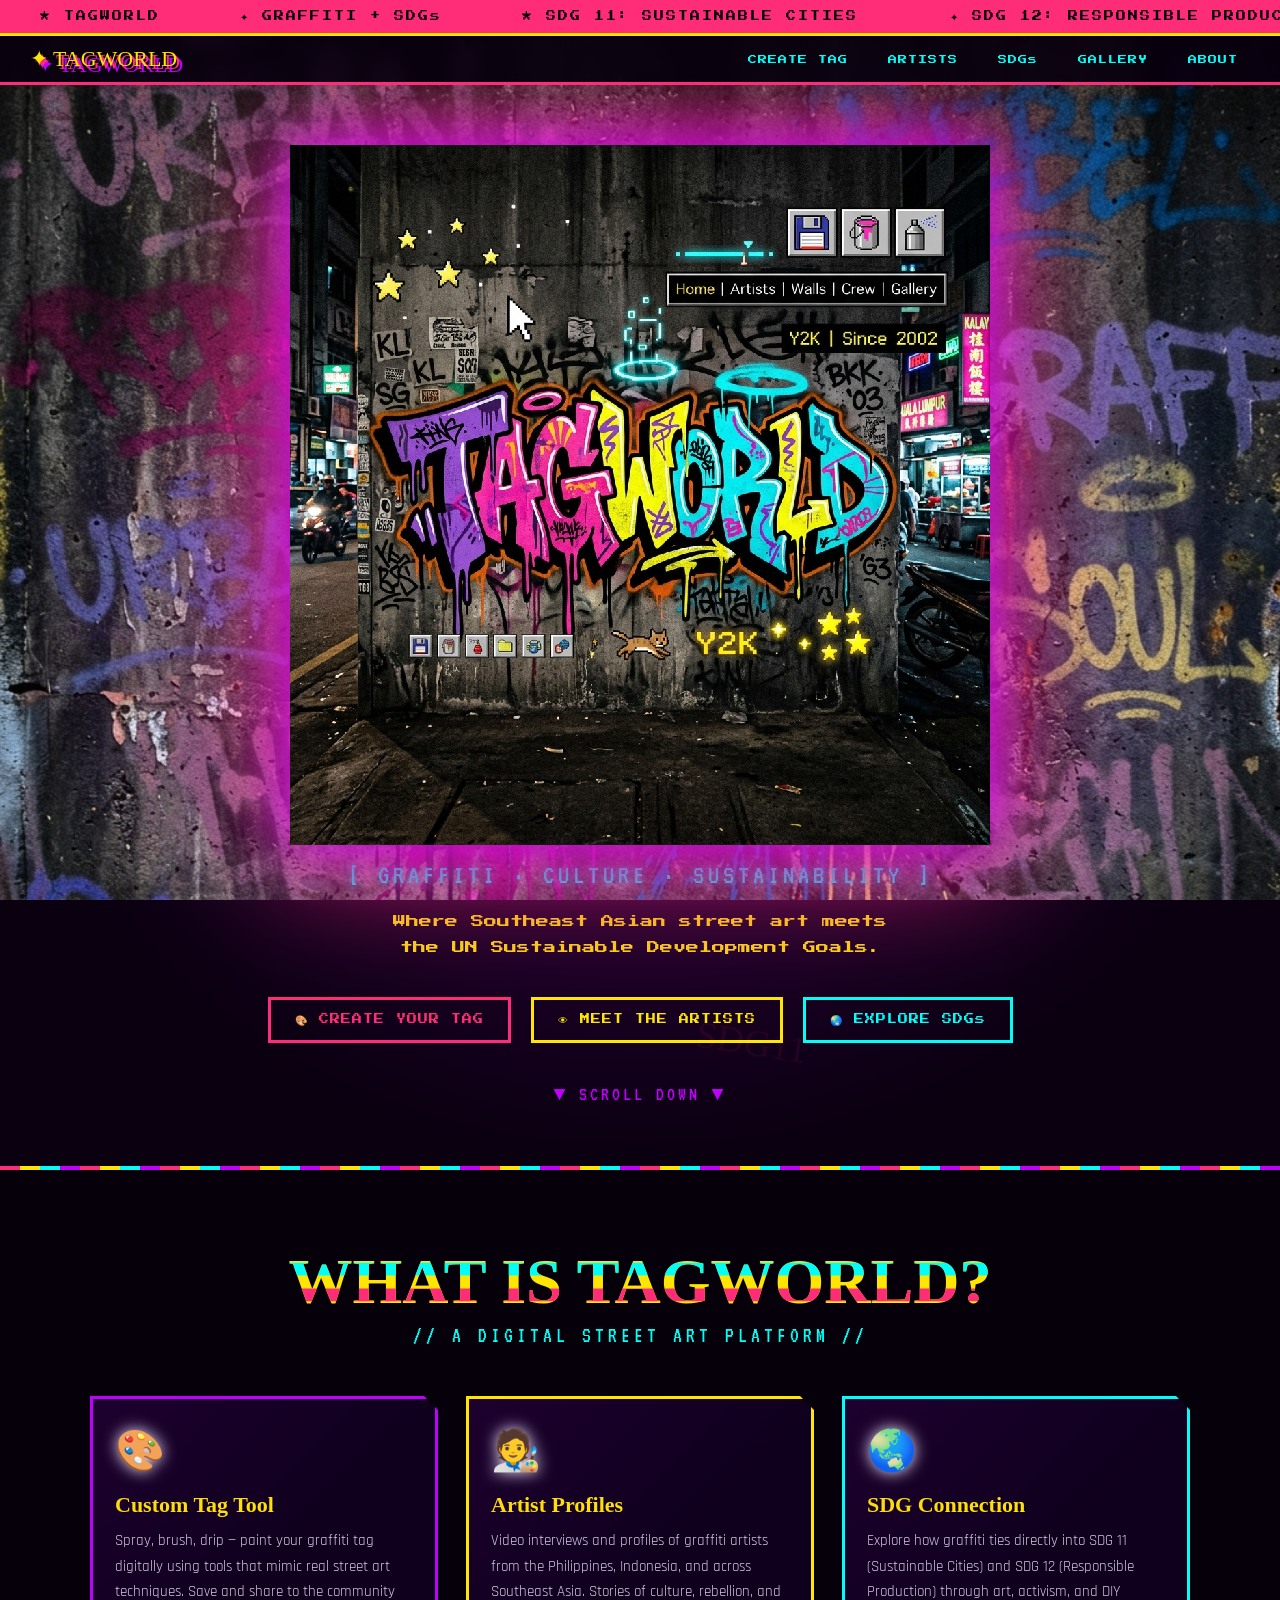
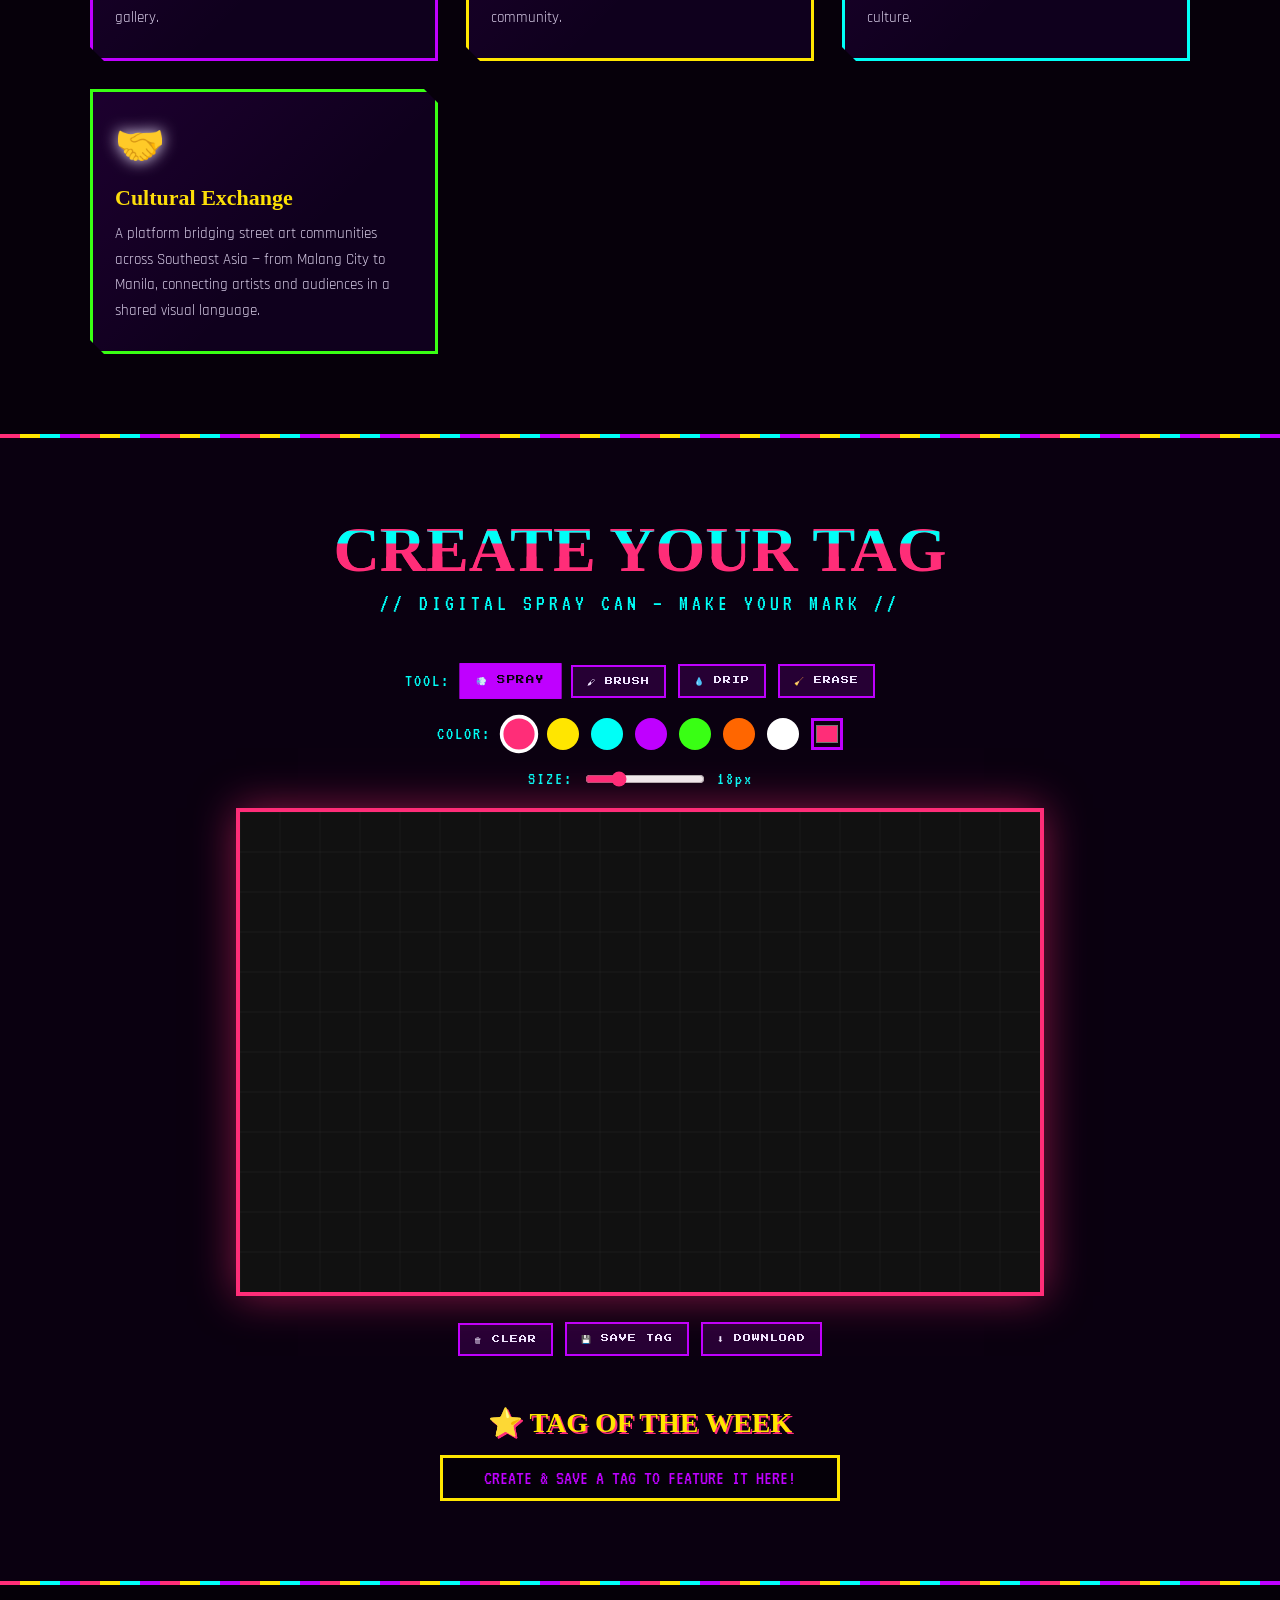
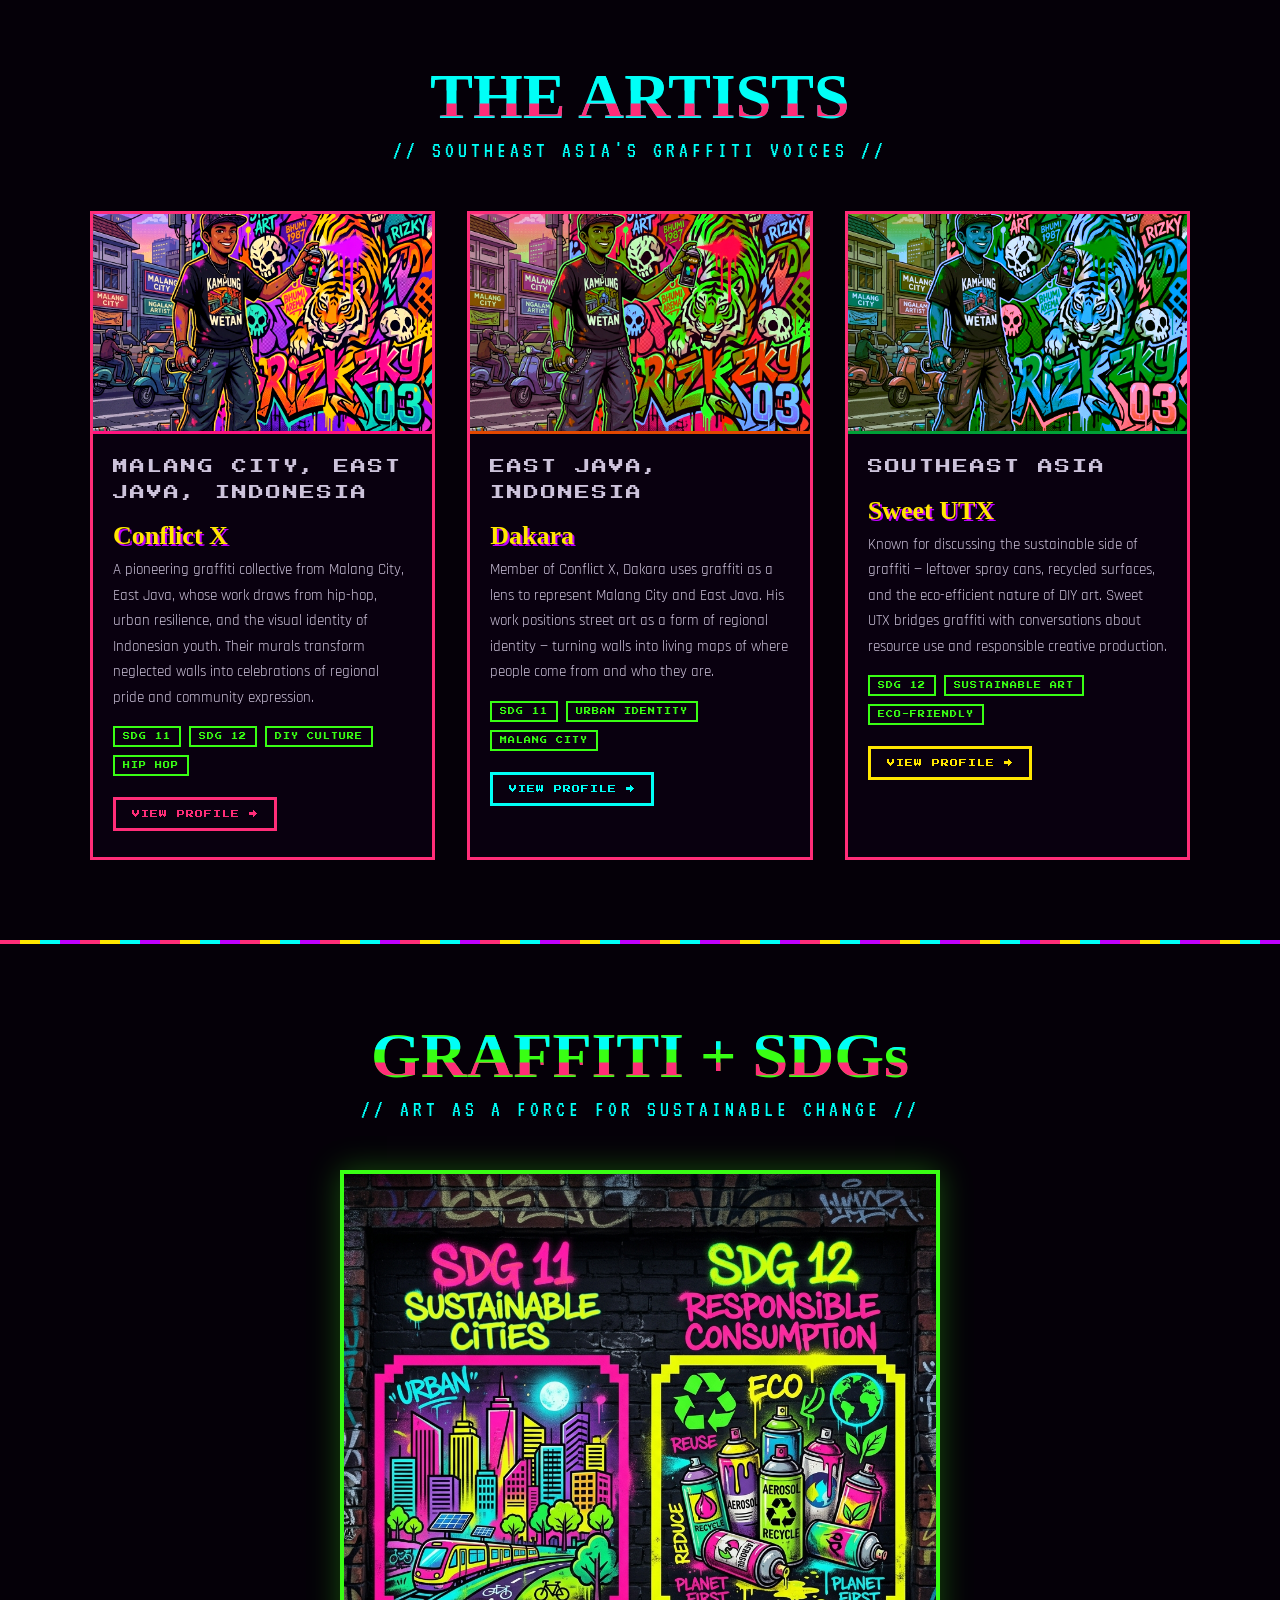
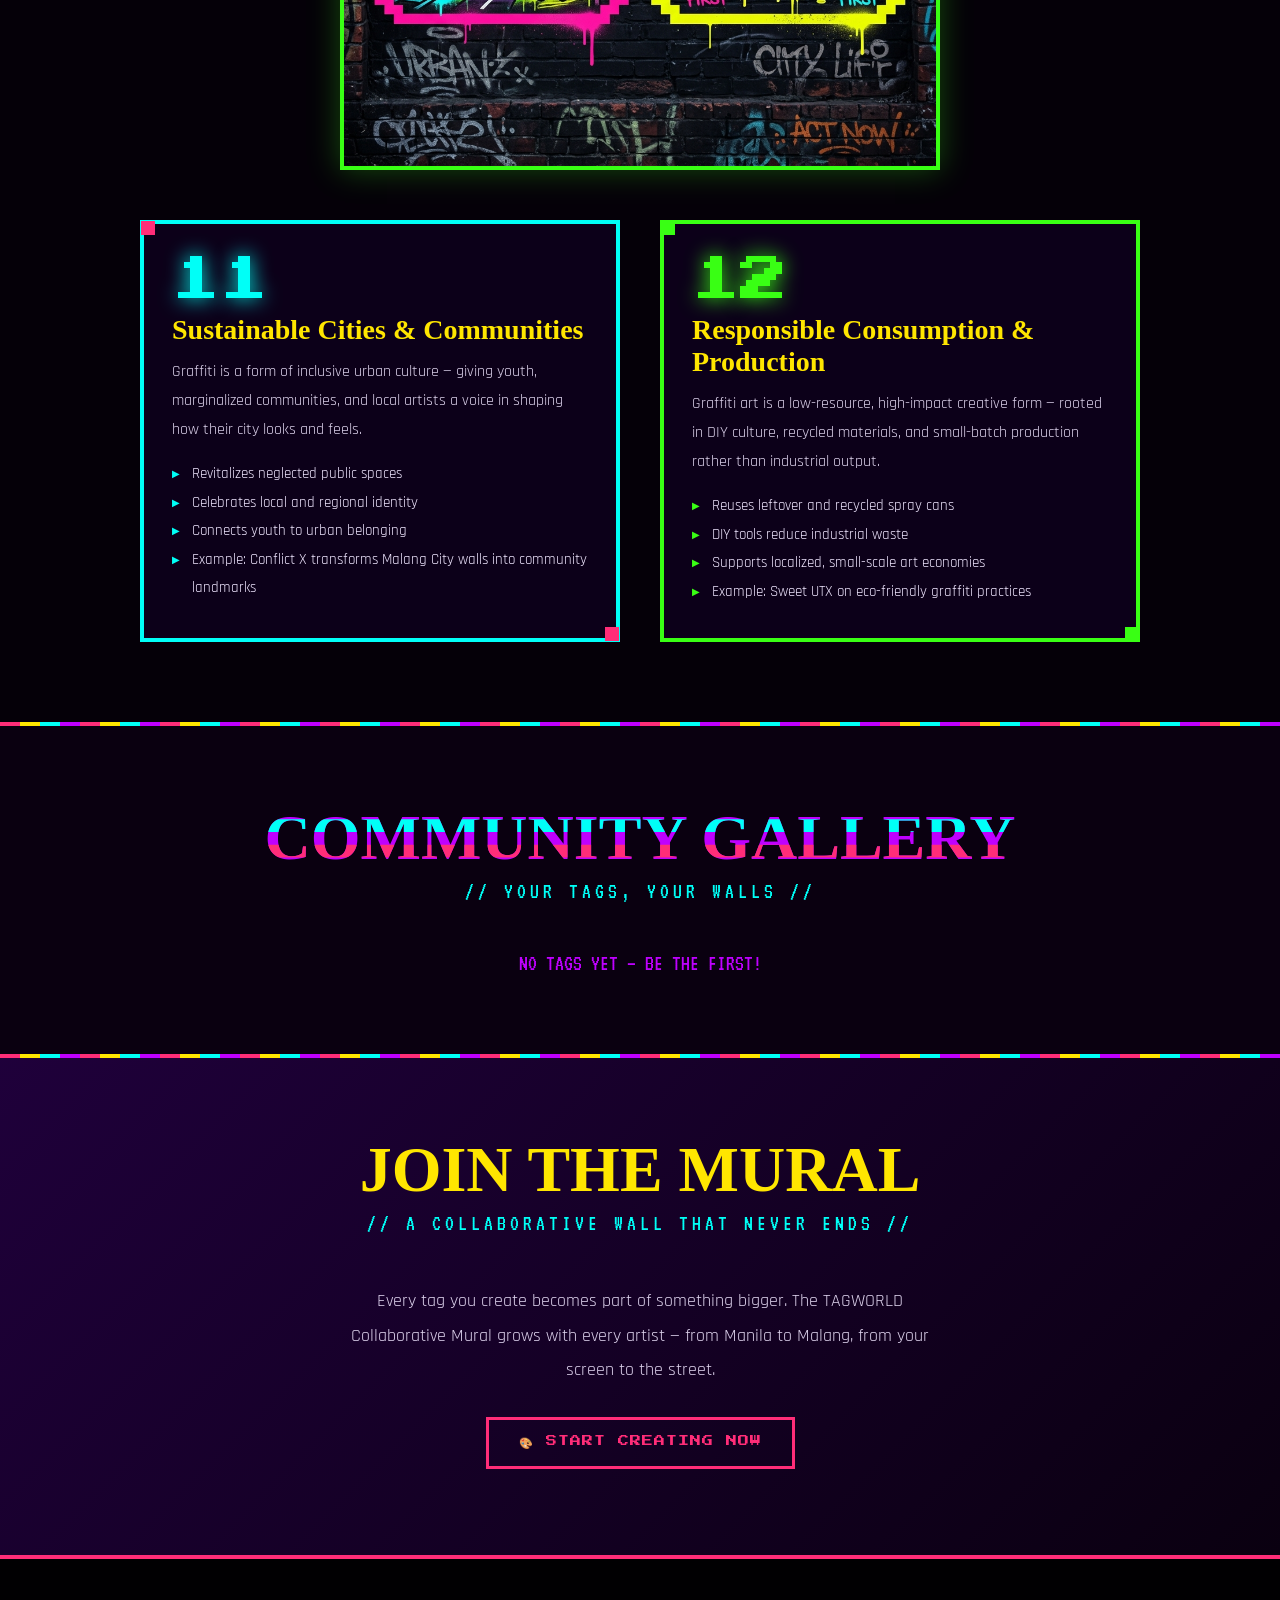
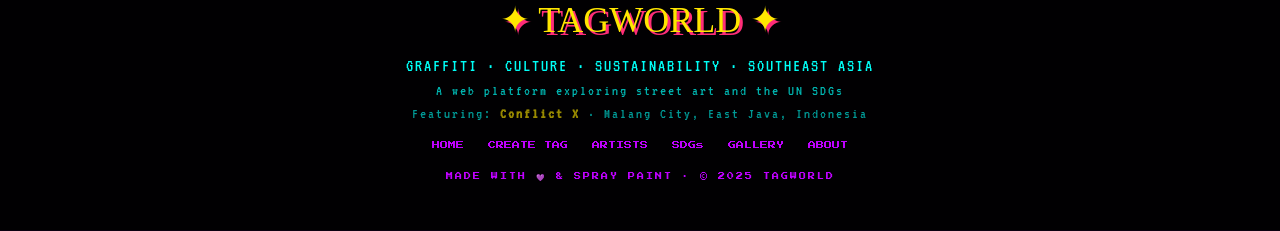
<file: index.html>
<!DOCTYPE html>
<html lang="en">
<head>
<meta charset="UTF-8"/>
<meta name="viewport" content="width=device-width,initial-scale=1.0"/>
<title>TAGWORLD — Graffiti & the SDGs | Southeast Asia Street Art</title>
<meta name="description" content="Create digital graffiti tags, explore Southeast Asian street art culture, and discover how graffiti connects to the UN Sustainable Development Goals."/>
<link rel="stylesheet" href="css/style.css"/>
<link rel="preconnect" href="https://fonts.googleapis.com"/>
<link rel="preconnect" href="https://fonts.gstatic.com" crossorigin/>
</head>
<body>

<!-- TICKER -->
<div class="ticker-wrap" role="marquee">
  <div class="ticker-content">
    <span>★ TAGWORLD</span><span>✦ GRAFFITI + SDGs</span><span>★ SDG 11: SUSTAINABLE CITIES</span>
    <span>✦ SDG 12: RESPONSIBLE PRODUCTION</span><span>★ CONFLICT X — MALANG CITY, INDONESIA</span>
    <span>✦ CREATE YOUR TAG NOW</span><span>★ SOUTHEAST ASIA STREET ART</span>
    <span>✦ PILIPINAS · INDONESIA · JAPAN</span><span>★ DIY CULTURE · HIP HOP · URBAN ART</span>
    <span>✦ TAGWORLD — WE WRITE OUR OWN STORY</span>
  </div>
</div>

<!-- NAV -->
<nav>
  <a href="#" class="nav-logo">✦ TAGWORLD</a>
  <ul class="nav-links">
    <li><a href="#tag-tool" id="nav-tool">CREATE TAG</a></li>
    <li><a href="#artists" id="nav-artists">ARTISTS</a></li>
    <li><a href="#sdgs" id="nav-sdgs">SDGs</a></li>
    <li><a href="#gallery" id="nav-gallery">GALLERY</a></li>
    <li><a href="pages/about.html" id="nav-about">ABOUT</a></li>
  </ul>
</nav>

<!-- HERO -->
<section class="hero" id="home">
  <div id="floating-tags-bg" style="position:absolute;inset:0;overflow:hidden;pointer-events:none;"></div>
  <img src="assets/hero_banner.png" alt="TAGWORLD — Graffiti & SDGs" class="hero-banner-img"/>
  <p class="hero-subtitle">[ GRAFFITI · CULTURE · SUSTAINABILITY ]</p>
  <p class="hero-tagline">Where Southeast Asian street art meets<br/>the UN Sustainable Development Goals.</p>
  <div class="hero-buttons">
    <a href="#tag-tool" class="btn btn-pink" id="hero-create-btn">🎨 CREATE YOUR TAG</a>
    <a href="#artists" class="btn btn-yellow" id="hero-artists-btn">👁 MEET THE ARTISTS</a>
    <a href="#sdgs" class="btn btn-cyan" id="hero-sdg-btn">🌏 EXPLORE SDGs</a>
  </div>
  <p style="margin-top:40px;font-family:'VT323',monospace;font-size:20px;color:#bf00ff;letter-spacing:3px;" class="blink">▼ SCROLL DOWN ▼</p>
</section>

<hr class="section-divider"/>

<!-- FEATURES -->
<section class="section" id="features" style="background:rgba(0,0,0,0.4);">
  <h2 class="section-title" style="color:#ffe600;" data-text="WHAT IS TAGWORLD?" >
    <span class="glitch" data-text="WHAT IS TAGWORLD?">WHAT IS TAGWORLD?</span>
  </h2>
  <p class="section-subtitle">// A DIGITAL STREET ART PLATFORM //</p>
  <div class="features-grid">
    <div class="feature-card">
      <span class="feature-icon">🎨</span>
      <h3>Custom Tag Tool</h3>
      <p>Spray, brush, drip — paint your graffiti tag digitally using tools that mimic real street art techniques. Save and share to the community gallery.</p>
    </div>
    <div class="feature-card">
      <span class="feature-icon">🧑‍🎨</span>
      <h3>Artist Profiles</h3>
      <p>Video interviews and profiles of graffiti artists from the Philippines, Indonesia, and across Southeast Asia. Stories of culture, rebellion, and community.</p>
    </div>
    <div class="feature-card">
      <span class="feature-icon">🌏</span>
      <h3>SDG Connection</h3>
      <p>Explore how graffiti ties directly into SDG 11 (Sustainable Cities) and SDG 12 (Responsible Production) through art, activism, and DIY culture.</p>
    </div>
    <div class="feature-card">
      <span class="feature-icon">🤝</span>
      <h3>Cultural Exchange</h3>
      <p>A platform bridging street art communities across Southeast Asia — from Malang City to Manila, connecting artists and audiences in a shared visual language.</p>
    </div>
  </div>
</section>

<hr class="section-divider"/>

<!-- TAG TOOL -->
<section class="section" id="tag-tool">
  <h2 class="section-title" style="color:#ff2d78;">
    <span class="glitch" data-text="CREATE YOUR TAG">CREATE YOUR TAG</span>
  </h2>
  <p class="section-subtitle">// DIGITAL SPRAY CAN — MAKE YOUR MARK //</p>
  <div class="tag-tool-wrap">
    <!-- Controls Row 1: Tools -->
    <div class="tool-controls" style="margin-bottom:14px;">
      <span class="tool-label">TOOL:</span>
      <button class="tool-btn" data-tool="spray" id="tool-spray">💨 SPRAY</button>
      <button class="tool-btn" data-tool="brush" id="tool-brush">🖌 BRUSH</button>
      <button class="tool-btn" data-tool="drip" id="tool-drip">💧 DRIP</button>
      <button class="tool-btn" data-tool="eraser" id="tool-eraser">🧹 ERASE</button>
    </div>
    <!-- Controls Row 2: Colors -->
    <div class="tool-controls" style="margin-bottom:14px;">
      <span class="tool-label">COLOR:</span>
      <div class="color-swatch" data-color="#ff2d78" style="background:#ff2d78;" title="Hot Pink" id="swatch-pink"></div>
      <div class="color-swatch" data-color="#ffe600" style="background:#ffe600;" title="Electric Yellow" id="swatch-yellow"></div>
      <div class="color-swatch" data-color="#00fff7" style="background:#00fff7;" title="Cyber Cyan" id="swatch-cyan"></div>
      <div class="color-swatch" data-color="#bf00ff" style="background:#bf00ff;" title="Neon Purple" id="swatch-purple"></div>
      <div class="color-swatch" data-color="#39ff14" style="background:#39ff14;" title="Acid Green" id="swatch-green"></div>
      <div class="color-swatch" data-color="#ff6600" style="background:#ff6600;" title="Orange" id="swatch-orange"></div>
      <div class="color-swatch" data-color="#ffffff" style="background:#ffffff;" title="White" id="swatch-white"></div>
      <input type="color" id="custom-color" value="#ff2d78" title="Custom Color" style="width:32px;height:32px;border:3px solid #bf00ff;cursor:pointer;padding:0;background:none;"/>
    </div>
    <!-- Controls Row 3: Size -->
    <div class="tool-controls" style="margin-bottom:20px;">
      <span class="tool-label">SIZE:</span>
      <input type="range" id="brush-size" class="size-slider" min="4" max="60" value="18"/>
      <span class="tool-label" id="size-label">18px</span>
    </div>
    <!-- Canvas -->
    <div class="canvas-container">
      <canvas id="graffiti-canvas" width="800" height="480" aria-label="Graffiti drawing canvas"></canvas>
    </div>
    <!-- Action buttons -->
    <div class="tool-controls" style="margin-top:20px;">
      <button class="tool-btn" id="clear-canvas">🗑 CLEAR</button>
      <button class="tool-btn" id="save-tag">💾 SAVE TAG</button>
      <button class="tool-btn" id="download-tag">⬇ DOWNLOAD</button>
    </div>
    <!-- Tag of week -->
    <div style="margin-top:50px;">
      <h3 style="font-family:'Permanent Marker',cursive;font-size:28px;color:#ffe600;text-shadow:2px 2px 0 #ff2d78;margin-bottom:16px;">⭐ TAG OF THE WEEK</h3>
      <div id="tag-of-week" style="max-width:400px;margin:0 auto;border:3px solid #ffe600;padding:10px;background:rgba(0,0,0,0.5);"></div>
    </div>
  </div>
</section>

<hr class="section-divider"/>

<!-- ARTISTS -->
<section class="section" id="artists" style="background:rgba(0,0,0,0.5);">
  <h2 class="section-title" style="color:#00fff7;">
    <span class="glitch" data-text="THE ARTISTS">THE ARTISTS</span>
  </h2>
  <p class="section-subtitle">// SOUTHEAST ASIA'S GRAFFITI VOICES //</p>
  <div class="artists-grid">

    <!-- Conflict X -->
    <div class="artist-card" id="artist-conflict-x">
      <img src="assets/conflict_x_artist.png" alt="Conflict X — Malang City, Indonesia" class="artist-card-img"/>
      <div class="artist-card-body">
        <p class="artist-tag">MALANG CITY, EAST JAVA, INDONESIA</p>
        <h3>Conflict X</h3>
        <p>A pioneering graffiti collective from Malang City, East Java, whose work draws from hip-hop, urban resilience, and the visual identity of Indonesian youth. Their murals transform neglected walls into celebrations of regional pride and community expression.</p>
        <div class="sdg-badges">
          <span class="sdg-badge">SDG 11</span>
          <span class="sdg-badge">SDG 12</span>
          <span class="sdg-badge">DIY CULTURE</span>
          <span class="sdg-badge">HIP HOP</span>
        </div>
        <br/>
        <a href="pages/conflict-x.html" class="btn btn-pink" id="btn-conflict-x" style="font-size:8px;padding:10px 16px;">VIEW PROFILE →</a>
      </div>
    </div>

    <!-- Dakara -->
    <div class="artist-card" id="artist-dakara">
      <img src="assets/conflict_x_artist.png" alt="Dakara — East Java" class="artist-card-img" style="filter:hue-rotate(60deg) saturate(1.3);"/>
      <div class="artist-card-body">
        <p class="artist-tag">EAST JAVA, INDONESIA</p>
        <h3>Dakara</h3>
        <p>Member of Conflict X, Dakara uses graffiti as a lens to represent Malang City and East Java. His work positions street art as a form of regional identity — turning walls into living maps of where people come from and who they are.</p>
        <div class="sdg-badges">
          <span class="sdg-badge">SDG 11</span>
          <span class="sdg-badge">URBAN IDENTITY</span>
          <span class="sdg-badge">MALANG CITY</span>
        </div>
        <br/>
        <a href="pages/dakara.html" class="btn btn-cyan" id="btn-dakara" style="font-size:8px;padding:10px 16px;">VIEW PROFILE →</a>
      </div>
    </div>

    <!-- Sweet UTX -->
    <div class="artist-card" id="artist-sweet-utx">
      <img src="assets/conflict_x_artist.png" alt="Sweet UTX" class="artist-card-img" style="filter:hue-rotate(180deg) saturate(1.4);"/>
      <div class="artist-card-body">
        <p class="artist-tag">SOUTHEAST ASIA</p>
        <h3>Sweet UTX</h3>
        <p>Known for discussing the sustainable side of graffiti — leftover spray cans, recycled surfaces, and the eco-efficient nature of DIY art. Sweet UTX bridges graffiti with conversations about resource use and responsible creative production.</p>
        <div class="sdg-badges">
          <span class="sdg-badge">SDG 12</span>
          <span class="sdg-badge">SUSTAINABLE ART</span>
          <span class="sdg-badge">ECO-FRIENDLY</span>
        </div>
        <br/>
        <a href="pages/sweet-utx.html" class="btn btn-yellow" id="btn-sweet-utx" style="font-size:8px;padding:10px 16px;">VIEW PROFILE →</a>
      </div>
    </div>

  </div>
</section>

<hr class="section-divider"/>

<!-- SDGs -->
<section class="section sdg-section" id="sdgs">
  <h2 class="section-title" style="color:#39ff14;">
    <span class="glitch" data-text="GRAFFITI + SDGs">GRAFFITI + SDGs</span>
  </h2>
  <p class="section-subtitle">// ART AS A FORCE FOR SUSTAINABLE CHANGE //</p>
  <img src="assets/sdg_icons.png" alt="SDG 11 and SDG 12 graffiti icons" style="display:block;max-width:600px;width:90%;margin:0 auto 50px;border:4px solid #39ff14;box-shadow:0 0 30px rgba(57,255,20,0.3);"/>
  <div class="sdg-cards">

    <div class="sdg-card sdg-card-11" id="sdg-11-card">
      <div class="pixel-corner pixel-corner-tl"></div>
      <div class="pixel-corner pixel-corner-br"></div>
      <div class="sdg-number">11</div>
      <h3>Sustainable Cities &amp; Communities</h3>
      <p>Graffiti is a form of inclusive urban culture — giving youth, marginalized communities, and local artists a voice in shaping how their city looks and feels.</p>
      <ul>
        <li>Revitalizes neglected public spaces</li>
        <li>Celebrates local and regional identity</li>
        <li>Connects youth to urban belonging</li>
        <li>Example: Conflict X transforms Malang City walls into community landmarks</li>
      </ul>
    </div>

    <div class="sdg-card sdg-card-12" id="sdg-12-card">
      <div class="pixel-corner pixel-corner-tl" style="background:#39ff14;"></div>
      <div class="pixel-corner pixel-corner-br" style="background:#39ff14;"></div>
      <div class="sdg-number" style="color:#39ff14;text-shadow:0 0 20px #39ff14;">12</div>
      <h3>Responsible Consumption &amp; Production</h3>
      <p>Graffiti art is a low-resource, high-impact creative form — rooted in DIY culture, recycled materials, and small-batch production rather than industrial output.</p>
      <ul>
        <li>Reuses leftover and recycled spray cans</li>
        <li>DIY tools reduce industrial waste</li>
        <li>Supports localized, small-scale art economies</li>
        <li>Example: Sweet UTX on eco-friendly graffiti practices</li>
      </ul>
    </div>

  </div>
</section>

<hr class="section-divider"/>

<!-- COMMUNITY GALLERY -->
<section class="section" id="gallery">
  <h2 class="section-title" style="color:#bf00ff;">
    <span class="glitch" data-text="COMMUNITY GALLERY">COMMUNITY GALLERY</span>
  </h2>
  <p class="section-subtitle">// YOUR TAGS, YOUR WALLS //</p>
  <div id="gallery-grid" class="gallery-grid">
    <p style="font-family:'VT323',monospace;font-size:22px;color:#bf00ff;text-align:center;grid-column:1/-1;">CREATE &amp; SAVE A TAG ABOVE TO ADD IT HERE!</p>
  </div>
</section>

<hr class="section-divider"/>

<!-- COLLABORATIVE MURAL CTA -->
<section class="section" style="text-align:center;background:linear-gradient(135deg,rgba(45,0,87,0.6),rgba(10,0,16,0.9));">
  <h2 class="section-title" style="color:#ffe600;">JOIN THE MURAL</h2>
  <p class="section-subtitle">// A COLLABORATIVE WALL THAT NEVER ENDS //</p>
  <p style="font-size:18px;max-width:600px;margin:0 auto 30px;line-height:1.9;opacity:0.9;">
    Every tag you create becomes part of something bigger. The TAGWORLD Collaborative Mural grows with every artist — from Manila to Malang, from your screen to the street.
  </p>
  <a href="#tag-tool" class="btn btn-pink" id="cta-create-btn" style="font-size:11px;padding:16px 30px;">🎨 START CREATING NOW</a>
</section>

<!-- FOOTER -->
<footer>
  <div class="footer-logo">✦ TAGWORLD ✦</div>
  <p>GRAFFITI · CULTURE · SUSTAINABILITY · SOUTHEAST ASIA</p>
  <p style="margin-top:8px;font-size:15px;opacity:0.7;">A web platform exploring street art and the UN SDGs</p>
  <p style="margin-top:8px;font-size:15px;opacity:0.6;">Featuring: <strong style="color:#ffe600;">Conflict X</strong> · Malang City, East Java, Indonesia</p>
  <div class="footer-links">
    <a href="#home" id="footer-home">HOME</a>
    <a href="#tag-tool" id="footer-tool">CREATE TAG</a>
    <a href="#artists" id="footer-artists">ARTISTS</a>
    <a href="#sdgs" id="footer-sdgs">SDGs</a>
    <a href="#gallery" id="footer-gallery">GALLERY</a>
    <a href="pages/about.html" id="footer-about">ABOUT</a>
  </div>
  <p style="margin-top:24px;font-family:'Press Start 2P',monospace;font-size:7px;color:#bf00ff;letter-spacing:2px;">
    MADE WITH 💜 &amp; SPRAY PAINT · © 2025 TAGWORLD
  </p>
</footer>

<script src="js/graffiti.js"></script>
<script src="js/main.js"></script>
</body>
</html>
</file>
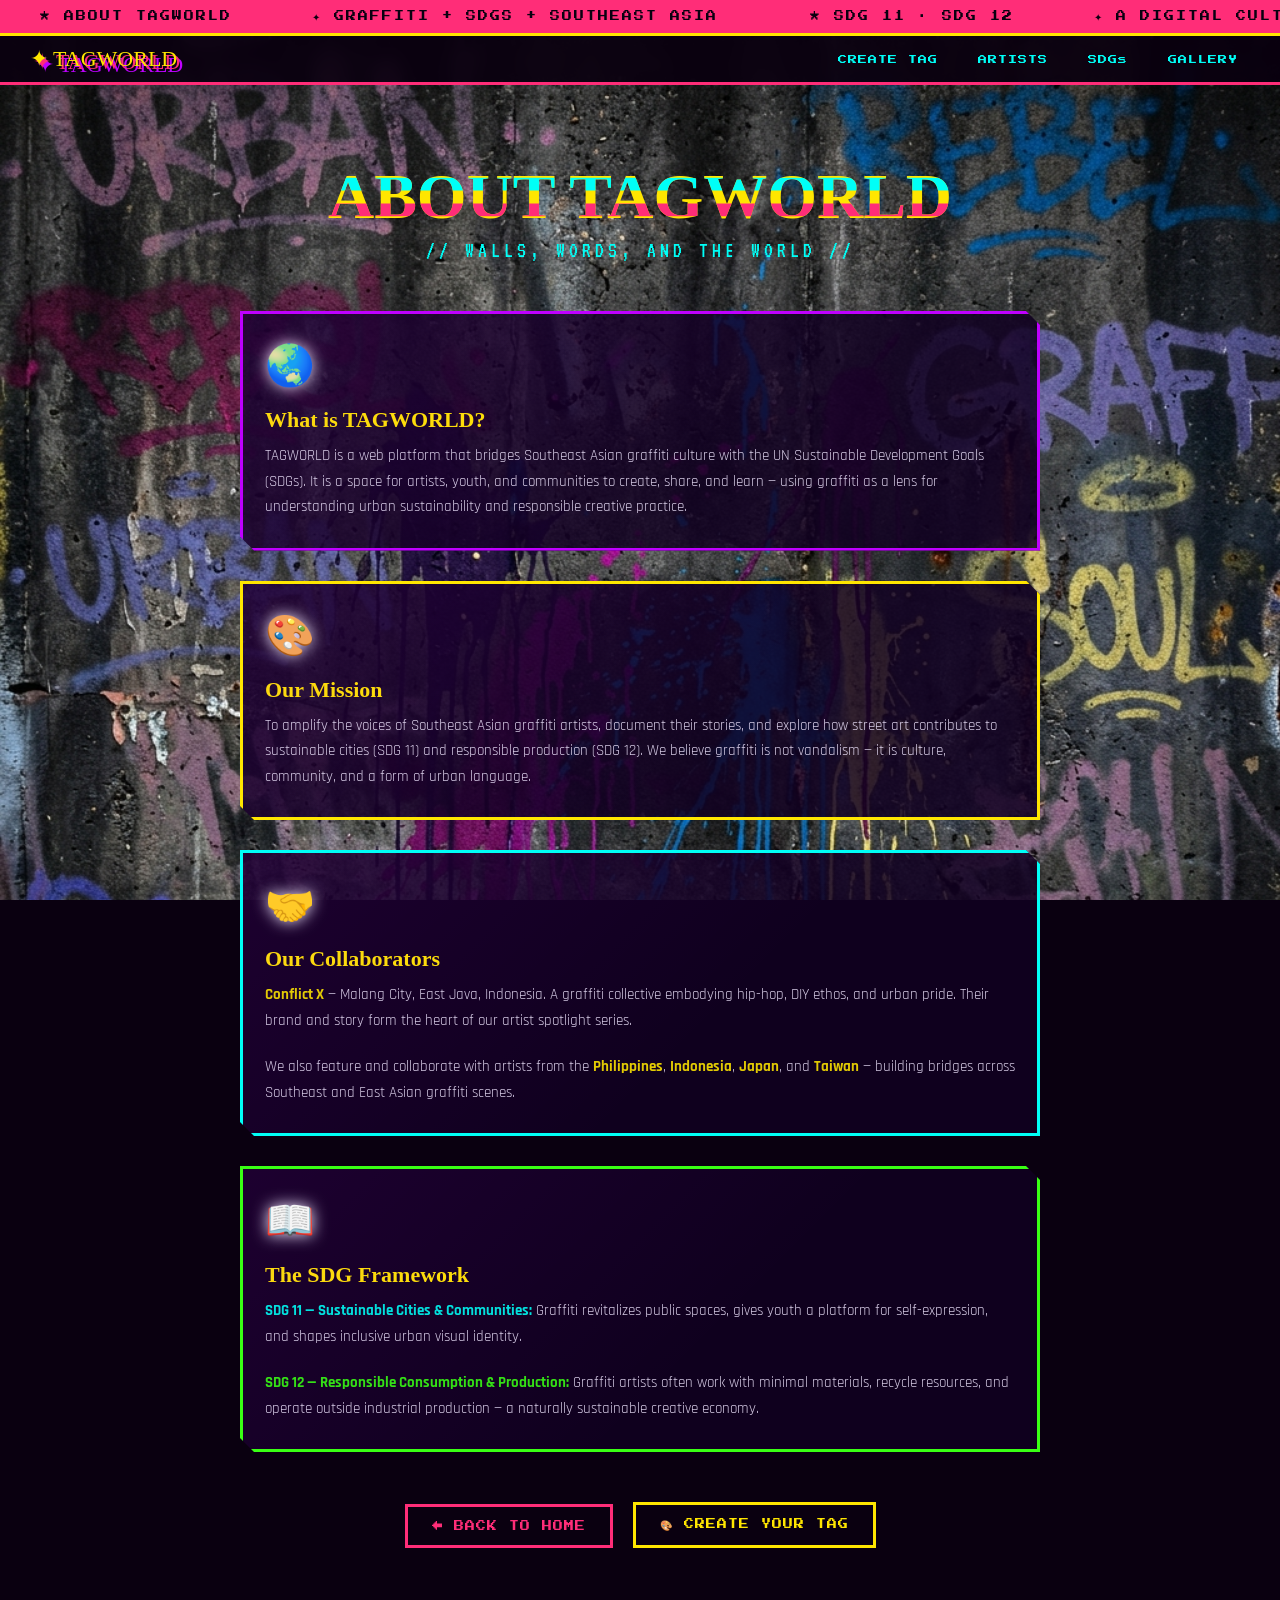
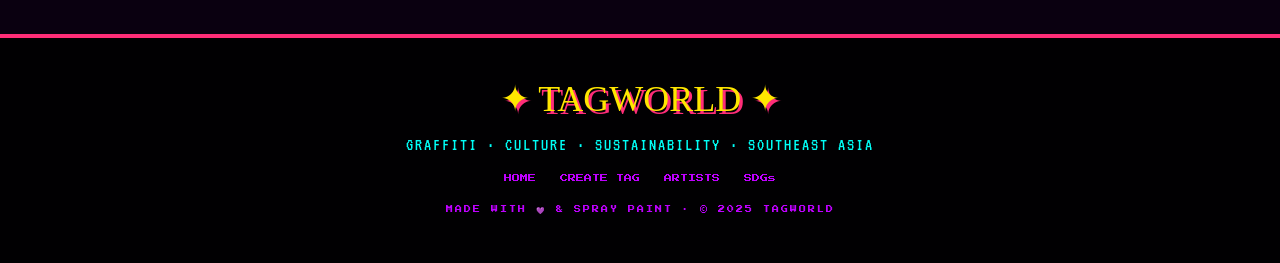
<file: pages/about.html>
<!DOCTYPE html>
<html lang="en">
<head>
<meta charset="UTF-8"/>
<meta name="viewport" content="width=device-width,initial-scale=1.0"/>
<title>About TAGWORLD — Graffiti & SDGs in Southeast Asia</title>
<meta name="description" content="About TAGWORLD — a digital platform exploring how Southeast Asian graffiti culture connects to the UN Sustainable Development Goals."/>
<link rel="stylesheet" href="../css/style.css"/>
<link rel="preconnect" href="https://fonts.googleapis.com"/>
</head>
<body>

<div class="ticker-wrap">
  <div class="ticker-content">
    <span>★ ABOUT TAGWORLD</span><span>✦ GRAFFITI + SDGS + SOUTHEAST ASIA</span>
    <span>★ SDG 11 · SDG 12</span><span>✦ A DIGITAL CULTURAL PLATFORM</span>
    <span>★ ABOUT TAGWORLD</span>
  </div>
</div>

<nav>
  <a href="../index.html" class="nav-logo">✦ TAGWORLD</a>
  <ul class="nav-links">
    <li><a href="../index.html#tag-tool">CREATE TAG</a></li>
    <li><a href="../index.html#artists">ARTISTS</a></li>
    <li><a href="../index.html#sdgs">SDGs</a></li>
    <li><a href="../index.html#gallery">GALLERY</a></li>
  </ul>
</nav>

<section class="section">
  <h1 class="section-title" style="color:#ffe600;">
    <span class="glitch" data-text="ABOUT TAGWORLD">ABOUT TAGWORLD</span>
  </h1>
  <p class="section-subtitle">// WALLS, WORDS, AND THE WORLD //</p>

  <div style="max-width:800px;margin:0 auto;">

    <div class="feature-card" style="margin-bottom:30px;">
      <span class="feature-icon">🌏</span>
      <h3>What is TAGWORLD?</h3>
      <p>TAGWORLD is a web platform that bridges Southeast Asian graffiti culture with the UN Sustainable Development Goals (SDGs). It is a space for artists, youth, and communities to create, share, and learn — using graffiti as a lens for understanding urban sustainability and responsible creative practice.</p>
    </div>

    <div class="feature-card" style="margin-bottom:30px;">
      <span class="feature-icon">🎨</span>
      <h3>Our Mission</h3>
      <p>To amplify the voices of Southeast Asian graffiti artists, document their stories, and explore how street art contributes to sustainable cities (SDG 11) and responsible production (SDG 12). We believe graffiti is not vandalism — it is culture, community, and a form of urban language.</p>
    </div>

    <div class="feature-card" style="margin-bottom:30px;">
      <span class="feature-icon">🤝</span>
      <h3>Our Collaborators</h3>
      <p><strong style="color:#ffe600;">Conflict X</strong> — Malang City, East Java, Indonesia. A graffiti collective embodying hip-hop, DIY ethos, and urban pride. Their brand and story form the heart of our artist spotlight series.</p>
      <br/>
      <p>We also feature and collaborate with artists from the <strong style="color:#ffe600;">Philippines</strong>, <strong style="color:#ffe600;">Indonesia</strong>, <strong style="color:#ffe600;">Japan</strong>, and <strong style="color:#ffe600;">Taiwan</strong> — building bridges across Southeast and East Asian graffiti scenes.</p>
    </div>

    <div class="feature-card" style="margin-bottom:30px;">
      <span class="feature-icon">📖</span>
      <h3>The SDG Framework</h3>
      <p><strong style="color:#00fff7;">SDG 11 — Sustainable Cities & Communities:</strong> Graffiti revitalizes public spaces, gives youth a platform for self-expression, and shapes inclusive urban visual identity.</p>
      <br/>
      <p><strong style="color:#39ff14;">SDG 12 — Responsible Consumption & Production:</strong> Graffiti artists often work with minimal materials, recycle resources, and operate outside industrial production — a naturally sustainable creative economy.</p>
    </div>

    <div style="text-align:center;margin-top:50px;">
      <a href="../index.html" class="btn btn-pink" style="margin-right:16px;">← BACK TO HOME</a>
      <a href="../index.html#tag-tool" class="btn btn-yellow">🎨 CREATE YOUR TAG</a>
    </div>
  </div>
</section>

<footer>
  <div class="footer-logo">✦ TAGWORLD ✦</div>
  <p>GRAFFITI · CULTURE · SUSTAINABILITY · SOUTHEAST ASIA</p>
  <div class="footer-links">
    <a href="../index.html">HOME</a>
    <a href="../index.html#tag-tool">CREATE TAG</a>
    <a href="../index.html#artists">ARTISTS</a>
    <a href="../index.html#sdgs">SDGs</a>
  </div>
  <p style="margin-top:24px;font-family:'Press Start 2P',monospace;font-size:7px;color:#bf00ff;letter-spacing:2px;">
    MADE WITH 💜 &amp; SPRAY PAINT · © 2025 TAGWORLD
  </p>
</footer>
<script src="../js/main.js"></script>
</body>
</html>
</file>
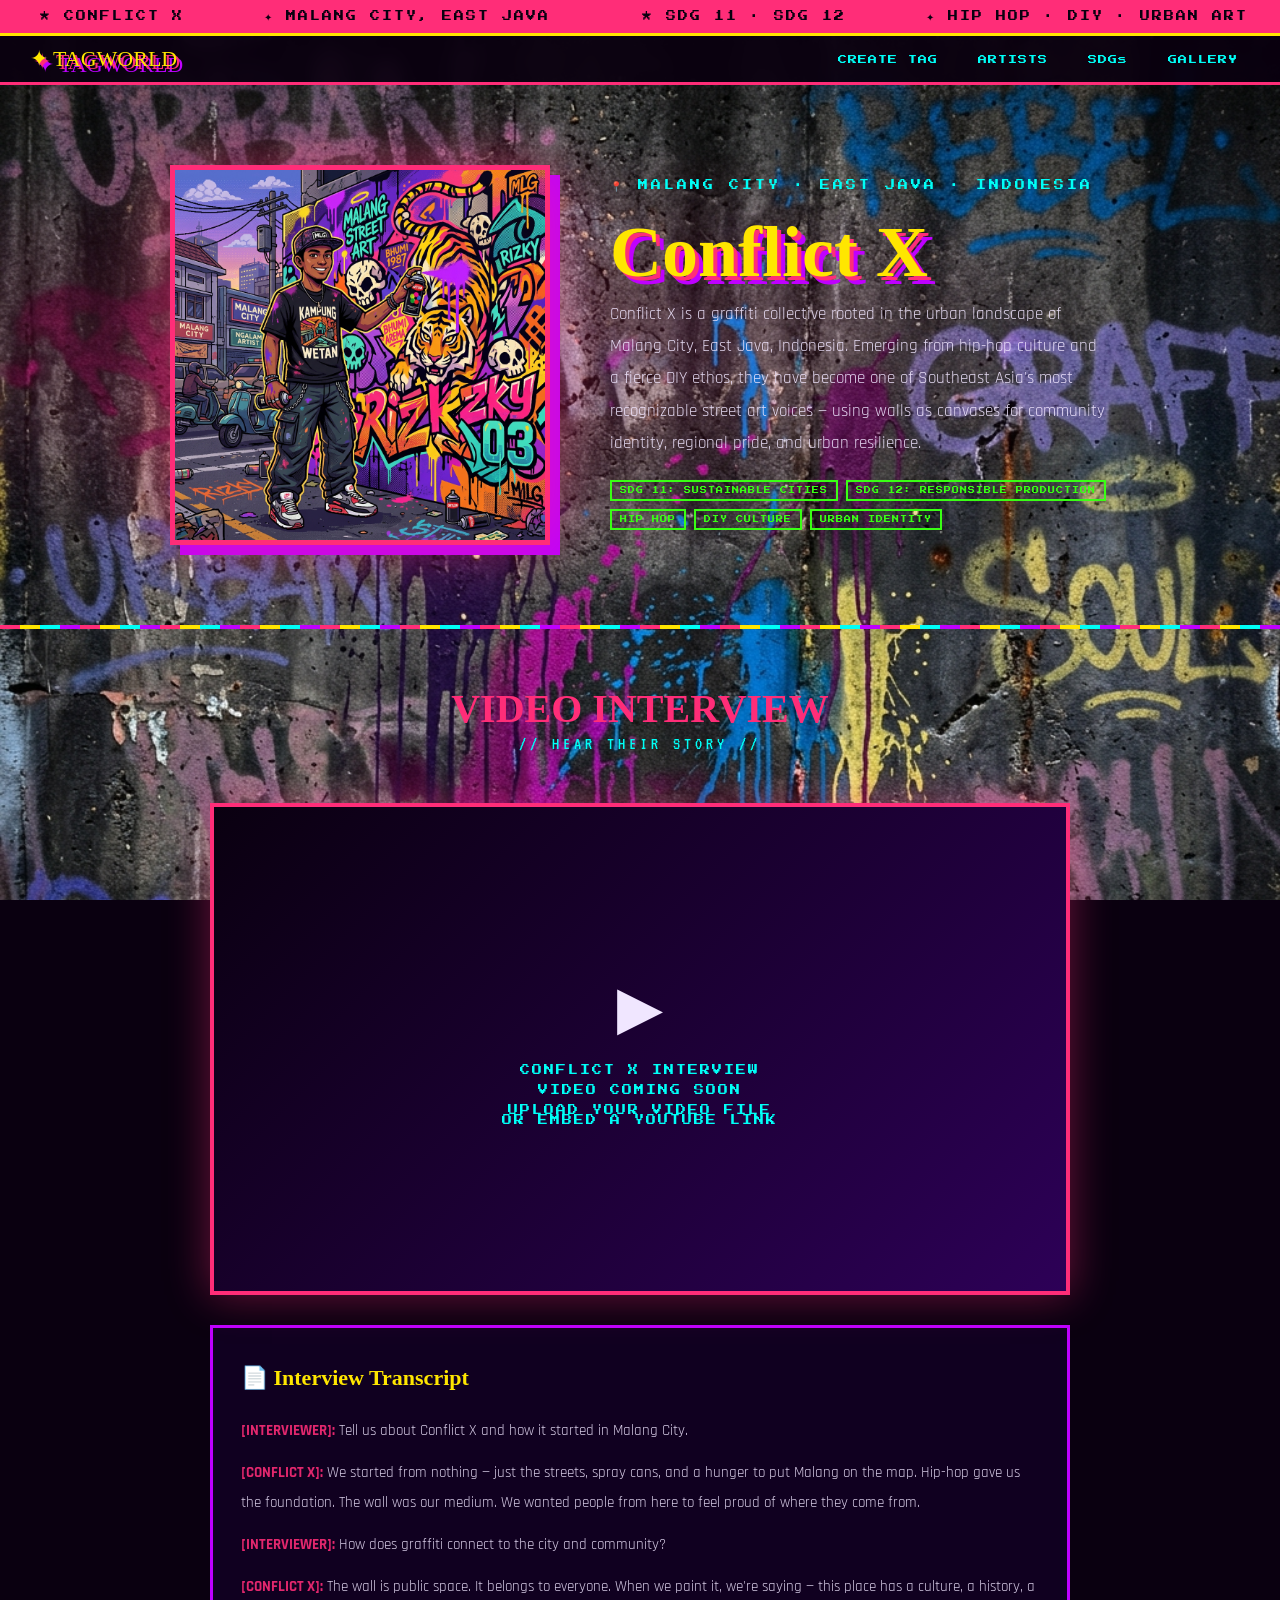
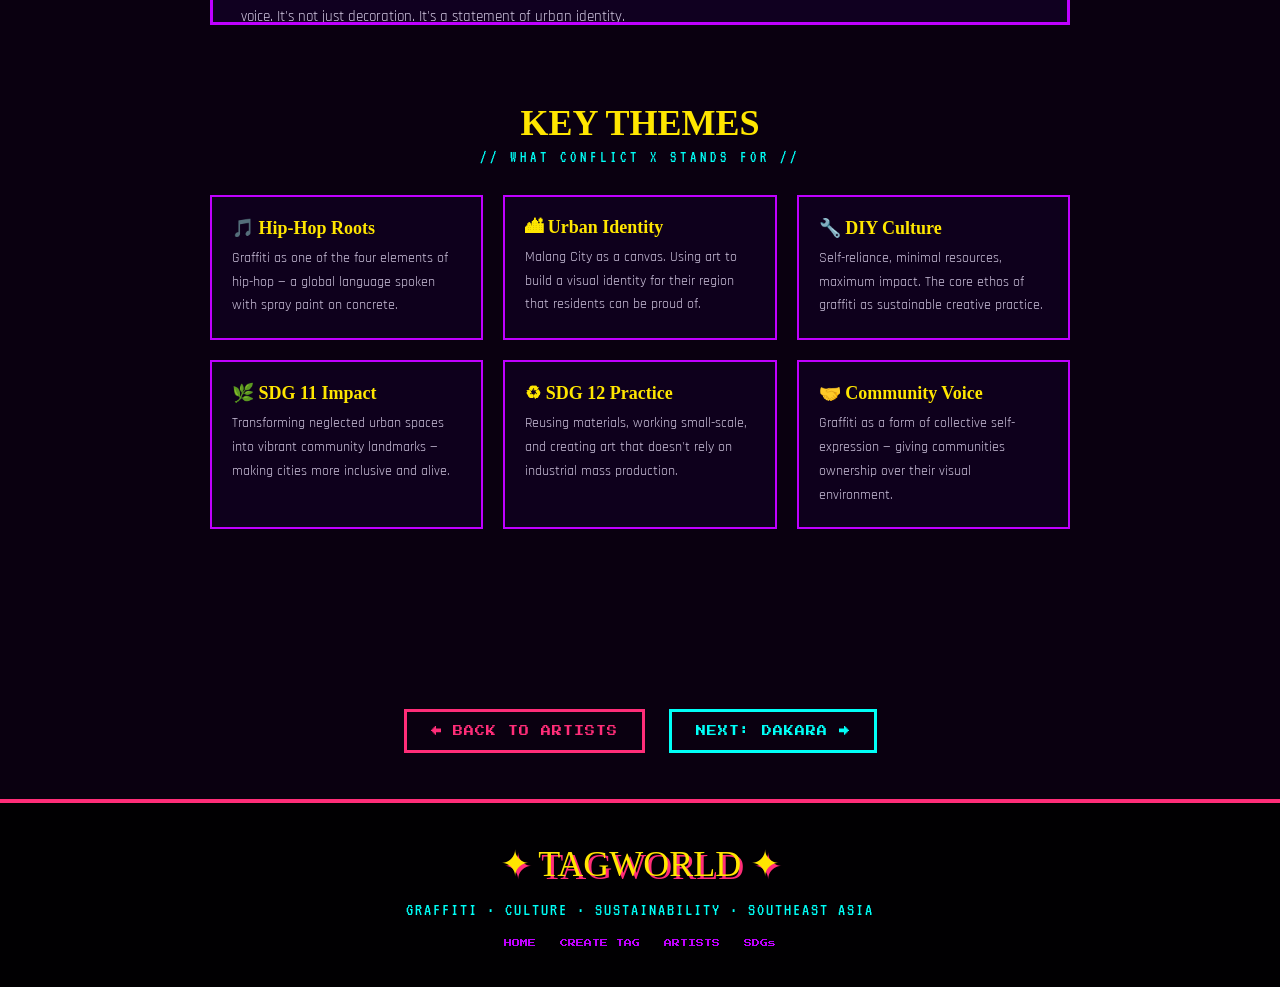
<file: pages/conflict-x.html>
<!DOCTYPE html>
<html lang="en">
<head>
<meta charset="UTF-8"/>
<meta name="viewport" content="width=device-width,initial-scale=1.0"/>
<title>Conflict X — Artist Profile | TAGWORLD</title>
<meta name="description" content="Conflict X graffiti collective from Malang City, East Java Indonesia. Explore their work, story, and connection to SDG 11 and SDG 12."/>
<link rel="stylesheet" href="../css/style.css"/>
<link rel="preconnect" href="https://fonts.googleapis.com"/>
<style>
.profile-hero {
  min-height: 60vh;
  display: flex;
  align-items: center;
  justify-content: center;
  padding: 80px 40px;
  gap: 60px;
  flex-wrap: wrap;
  background: radial-gradient(ellipse at 30% 50%, rgba(255,45,120,0.2) 0%, transparent 60%);
}
.profile-img {
  width: min(380px, 90vw);
  border: 5px solid var(--hot-pink);
  box-shadow: 0 0 60px rgba(255,45,120,0.5), 10px 10px 0 var(--neon-purple);
  display: block;
}
.profile-info { max-width: 500px; }
.profile-info h1 {
  font-family: 'Permanent Marker', cursive;
  font-size: clamp(40px, 8vw, 72px);
  color: var(--electric-yellow);
  text-shadow: 4px 4px 0 var(--hot-pink), 8px 8px 0 var(--neon-purple);
  margin-bottom: 10px;
  line-height: 1;
}
.profile-location {
  font-family: 'Press Start 2P', monospace;
  font-size: 10px;
  color: var(--cyber-cyan);
  letter-spacing: 3px;
  margin-bottom: 24px;
}
.profile-bio {
  font-size: 17px;
  line-height: 1.9;
  color: var(--white);
  opacity: 0.9;
}
.video-section {
  max-width: 900px;
  margin: 0 auto;
  padding: 60px 20px;
}
.video-wrapper {
  position: relative;
  padding-bottom: 56.25%;
  border: 4px solid var(--hot-pink);
  box-shadow: 0 0 40px rgba(255,45,120,0.4);
  background: #111;
  overflow: hidden;
}
.video-placeholder {
  position: absolute;
  inset: 0;
  display: flex;
  flex-direction: column;
  align-items: center;
  justify-content: center;
  background: linear-gradient(135deg, #0a0010, #2d0057);
}
.video-placeholder span { font-size: 60px; margin-bottom: 16px; }
.video-placeholder p {
  font-family: 'Press Start 2P', monospace;
  font-size: 10px;
  color: var(--cyber-cyan);
  text-align: center;
  letter-spacing: 2px;
}
.transcript-box {
  background: rgba(17,0,34,0.9);
  border: 3px solid var(--neon-purple);
  padding: 28px;
  margin-top: 30px;
  font-size: 15px;
  line-height: 2;
  max-height: 300px;
  overflow-y: auto;
}
.transcript-box h3 {
  font-family: 'Permanent Marker', cursive;
  font-size: 22px;
  color: var(--electric-yellow);
  margin-bottom: 16px;
}
.transcript-box p { margin-bottom: 12px; opacity: 0.88; }
.transcript-box strong { color: var(--hot-pink); }
.key-features {
  display: grid;
  grid-template-columns: repeat(auto-fit, minmax(220px, 1fr));
  gap: 20px;
  max-width: 900px;
  margin: 0 auto;
  padding: 0 20px 60px;
}
.key-feature {
  border: 2px solid var(--neon-purple);
  padding: 20px;
  background: rgba(17,0,34,0.7);
}
.key-feature h4 {
  font-family: 'Permanent Marker', cursive;
  font-size: 18px;
  color: var(--electric-yellow);
  margin-bottom: 8px;
}
.key-feature p { font-size: 14px; line-height: 1.7; opacity: 0.85; }
</style>
</head>
<body>

<div class="ticker-wrap">
  <div class="ticker-content">
    <span>★ CONFLICT X</span><span>✦ MALANG CITY, EAST JAVA</span>
    <span>★ SDG 11 · SDG 12</span><span>✦ HIP HOP · DIY · URBAN ART</span>
    <span>★ INDONESIA'S GRAFFITI VOICE</span><span>✦ TAGWORLD</span>
    <span>★ CONFLICT X</span><span>✦ MALANG CITY, EAST JAVA</span>
  </div>
</div>

<nav>
  <a href="../index.html" class="nav-logo">✦ TAGWORLD</a>
  <ul class="nav-links">
    <li><a href="../index.html#tag-tool">CREATE TAG</a></li>
    <li><a href="../index.html#artists">ARTISTS</a></li>
    <li><a href="../index.html#sdgs">SDGs</a></li>
    <li><a href="../index.html#gallery">GALLERY</a></li>
  </ul>
</nav>

<!-- PROFILE HERO -->
<div class="profile-hero">
  <img src="../assets/conflict_x_artist.png" alt="Conflict X — Malang City" class="profile-img"/>
  <div class="profile-info">
    <p class="profile-location">📍 MALANG CITY · EAST JAVA · INDONESIA</p>
    <h1>Conflict X</h1>
    <p class="profile-bio">
      Conflict X is a graffiti collective rooted in the urban landscape of Malang City, East Java, Indonesia. Emerging from hip-hop culture and a fierce DIY ethos, they have become one of Southeast Asia's most recognizable street art voices — using walls as canvases for community identity, regional pride, and urban resilience.
    </p>
    <br/>
    <div class="sdg-badges">
      <span class="sdg-badge">SDG 11: SUSTAINABLE CITIES</span>
      <span class="sdg-badge">SDG 12: RESPONSIBLE PRODUCTION</span>
      <span class="sdg-badge">HIP HOP</span>
      <span class="sdg-badge">DIY CULTURE</span>
      <span class="sdg-badge">URBAN IDENTITY</span>
    </div>
  </div>
</div>

<hr class="section-divider"/>

<!-- VIDEO INTERVIEW -->
<div class="video-section">
  <h2 class="section-title" style="color:#ff2d78;font-size:40px;margin-bottom:6px;">VIDEO INTERVIEW</h2>
  <p class="section-subtitle" style="font-size:18px;">// HEAR THEIR STORY //</p>
  <div class="video-wrapper" id="conflict-x-video-wrap">
    <div class="video-placeholder">
      <span>▶</span>
      <p>CONFLICT X INTERVIEW<br/><br/>VIDEO COMING SOON<br/><br/>UPLOAD YOUR VIDEO FILE<br/>OR EMBED A YOUTUBE LINK</p>
    </div>
  </div>

  <!-- Transcript -->
  <div class="transcript-box" id="conflict-x-transcript">
    <h3>📄 Interview Transcript</h3>
    <p><strong>[INTERVIEWER]:</strong> Tell us about Conflict X and how it started in Malang City.</p>
    <p><strong>[CONFLICT X]:</strong> We started from nothing — just the streets, spray cans, and a hunger to put Malang on the map. Hip-hop gave us the foundation. The wall was our medium. We wanted people from here to feel proud of where they come from.</p>
    <p><strong>[INTERVIEWER]:</strong> How does graffiti connect to the city and community?</p>
    <p><strong>[CONFLICT X]:</strong> The wall is public space. It belongs to everyone. When we paint it, we're saying — this place has a culture, a history, a voice. It's not just decoration. It's a statement of urban identity.</p>
    <p><strong>[INTERVIEWER]:</strong> What about sustainability in your practice?</p>
    <p><strong>[CONFLICT X]:</strong> DIY is in our DNA. We don't waste. We use what we have. Leftover cans, recycled surfaces — that's the culture. It's not about consumption, it's about creation with intention.</p>
    <p style="opacity:0.5;font-size:13px;">[ Transcript excerpt — full version available on request ]</p>
  </div>
</div>

<!-- KEY FEATURES -->
<section class="section" style="padding-top:20px;">
  <h2 class="section-title" style="color:#ffe600;font-size:36px;margin-bottom:8px;">KEY THEMES</h2>
  <p class="section-subtitle" style="font-size:16px;margin-bottom:30px;">// WHAT CONFLICT X STANDS FOR //</p>
  <div class="key-features">
    <div class="key-feature">
      <h4>🎵 Hip-Hop Roots</h4>
      <p>Graffiti as one of the four elements of hip-hop — a global language spoken with spray paint on concrete.</p>
    </div>
    <div class="key-feature">
      <h4>🏙 Urban Identity</h4>
      <p>Malang City as a canvas. Using art to build a visual identity for their region that residents can be proud of.</p>
    </div>
    <div class="key-feature">
      <h4>🔧 DIY Culture</h4>
      <p>Self-reliance, minimal resources, maximum impact. The core ethos of graffiti as sustainable creative practice.</p>
    </div>
    <div class="key-feature">
      <h4>🌿 SDG 11 Impact</h4>
      <p>Transforming neglected urban spaces into vibrant community landmarks — making cities more inclusive and alive.</p>
    </div>
    <div class="key-feature">
      <h4>♻ SDG 12 Practice</h4>
      <p>Reusing materials, working small-scale, and creating art that doesn't rely on industrial mass production.</p>
    </div>
    <div class="key-feature">
      <h4>🤝 Community Voice</h4>
      <p>Graffiti as a form of collective self-expression — giving communities ownership over their visual environment.</p>
    </div>
  </div>
</section>

<div style="text-align:center;padding:40px;">
  <a href="../index.html#artists" class="btn btn-pink">← BACK TO ARTISTS</a>
  <a href="dakara.html" class="btn btn-cyan" style="margin-left:20px;">NEXT: DAKARA →</a>
</div>

<footer>
  <div class="footer-logo">✦ TAGWORLD ✦</div>
  <p>GRAFFITI · CULTURE · SUSTAINABILITY · SOUTHEAST ASIA</p>
  <div class="footer-links">
    <a href="../index.html">HOME</a>
    <a href="../index.html#tag-tool">CREATE TAG</a>
    <a href="../index.html#artists">ARTISTS</a>
    <a href="../index.html#sdgs">SDGs</a>
  </div>
</footer>
<script src="../js/main.js"></script>
</body>
</html>
</file>
<file: css/style.css>
@import url('https://fonts.googleapis.com/css2?family=VT323&family=Press+Start+2P&family=Permanent+Marker&family=Rajdhani:wght@400;600;700&display=swap');

:root {
  --hot-pink: #ff2d78;
  --electric-yellow: #ffe600;
  --cyber-cyan: #00fff7;
  --deep-purple: #2d0057;
  --neon-purple: #bf00ff;
  --acid-green: #39ff14;
  --bg-dark: #0a0010;
  --bg-mid: #110022;
  --white: #f0e6ff;
  --pixel-border: 3px solid var(--hot-pink);
}

* { box-sizing: border-box; margin: 0; padding: 0; }

html { scroll-behavior: smooth; }

body {
  background-color: var(--bg-dark);
  background-image: url('../assets/bg_texture.png');
  background-size: cover;
  background-attachment: fixed;
  color: var(--white);
  font-family: 'Rajdhani', sans-serif;
  overflow-x: hidden;
  cursor: url("data:image/svg+xml,%3Csvg xmlns='http://www.w3.org/2000/svg' width='20' height='20' viewBox='0 0 20 20'%3E%3Ccircle cx='10' cy='10' r='8' fill='%23ff2d78' opacity='0.7'/%3E%3C/svg%3E"), auto;
}

/* ── SCROLLBAR ── */
::-webkit-scrollbar { width: 10px; }
::-webkit-scrollbar-track { background: var(--bg-dark); }
::-webkit-scrollbar-thumb { background: var(--neon-purple); border: 2px solid var(--hot-pink); }

/* ── MARQUEE TICKER ── */
.ticker-wrap {
  width: 100%;
  background: var(--hot-pink);
  padding: 6px 0;
  overflow: hidden;
  position: sticky;
  top: 0;
  z-index: 1000;
  border-bottom: 3px solid var(--electric-yellow);
}
.ticker-content {
  display: inline-block;
  white-space: nowrap;
  animation: ticker 28s linear infinite;
  font-family: 'Press Start 2P', monospace;
  font-size: 10px;
  color: var(--bg-dark);
  letter-spacing: 2px;
}
.ticker-content span { margin: 0 40px; }
@keyframes ticker { from { transform: translateX(100vw); } to { transform: translateX(-100%); } }

/* ── NAV ── */
nav {
  display: flex;
  justify-content: space-between;
  align-items: center;
  padding: 10px 30px;
  background: rgba(10,0,16,0.92);
  border-bottom: var(--pixel-border);
  position: sticky;
  top: 32px;
  z-index: 999;
  backdrop-filter: blur(8px);
}
.nav-logo {
  font-family: 'Permanent Marker', cursive;
  font-size: 22px;
  color: var(--electric-yellow);
  text-shadow: 3px 3px 0 var(--hot-pink), 6px 6px 0 var(--neon-purple);
  text-decoration: none;
}
.nav-links { display: flex; gap: 16px; list-style: none; }
.nav-links a {
  font-family: 'Press Start 2P', monospace;
  font-size: 9px;
  color: var(--cyber-cyan);
  text-decoration: none;
  padding: 6px 10px;
  border: 2px solid transparent;
  transition: all 0.2s;
  letter-spacing: 1px;
}
.nav-links a:hover {
  color: var(--electric-yellow);
  border-color: var(--electric-yellow);
  background: rgba(255,230,0,0.1);
  transform: skewX(-5deg);
}

/* ── HERO ── */
.hero {
  min-height: 92vh;
  display: flex;
  flex-direction: column;
  align-items: center;
  justify-content: center;
  text-align: center;
  padding: 60px 20px;
  position: relative;
  overflow: hidden;
}
.hero::before {
  content: '';
  position: absolute; inset: 0;
  background: radial-gradient(ellipse at center, rgba(191,0,255,0.25) 0%, transparent 70%);
  pointer-events: none;
}
.hero-banner-img {
  width: min(700px, 90vw);
  image-rendering: pixelated;
  filter: drop-shadow(0 0 30px var(--neon-purple)) drop-shadow(0 0 60px var(--hot-pink));
  animation: float 4s ease-in-out infinite;
}
@keyframes float {
  0%,100% { transform: translateY(0); }
  50% { transform: translateY(-12px); }
}
.hero-subtitle {
  font-family: 'VT323', monospace;
  font-size: clamp(18px, 4vw, 28px);
  color: var(--cyber-cyan);
  margin-top: 16px;
  letter-spacing: 4px;
  text-shadow: 0 0 10px var(--cyber-cyan);
}
.hero-tagline {
  font-family: 'Press Start 2P', monospace;
  font-size: clamp(8px, 2vw, 13px);
  color: var(--electric-yellow);
  margin-top: 20px;
  line-height: 2;
  max-width: 600px;
}
.hero-buttons { display: flex; gap: 20px; margin-top: 36px; flex-wrap: wrap; justify-content: center; }

/* ── BUTTONS ── */
.btn {
  font-family: 'Press Start 2P', monospace;
  font-size: 10px;
  padding: 14px 24px;
  border: 3px solid;
  cursor: pointer;
  text-decoration: none;
  display: inline-block;
  transition: all 0.15s;
  letter-spacing: 1px;
  position: relative;
  overflow: hidden;
}
.btn::after {
  content: '';
  position: absolute;
  inset: 0;
  background: currentColor;
  opacity: 0;
  transition: opacity 0.15s;
}
.btn:hover::after { opacity: 0.12; }
.btn:hover { transform: translate(-3px,-3px); box-shadow: 5px 5px 0 currentColor; }
.btn:active { transform: translate(1px,1px); box-shadow: 2px 2px 0 currentColor; }
.btn-pink { color: var(--hot-pink); border-color: var(--hot-pink); background: transparent; }
.btn-yellow { color: var(--electric-yellow); border-color: var(--electric-yellow); background: transparent; }
.btn-cyan { color: var(--cyber-cyan); border-color: var(--cyber-cyan); background: transparent; }

/* ── SECTION TITLES ── */
.section-title {
  font-family: 'Permanent Marker', cursive;
  font-size: clamp(32px, 7vw, 64px);
  text-align: center;
  margin-bottom: 10px;
  line-height: 1;
}
.section-subtitle {
  font-family: 'VT323', monospace;
  font-size: 22px;
  text-align: center;
  color: var(--cyber-cyan);
  letter-spacing: 4px;
  margin-bottom: 50px;
}
.section { padding: 80px 40px; position: relative; }
.section-divider {
  border: none;
  height: 4px;
  background: repeating-linear-gradient(90deg, var(--hot-pink) 0 20px, var(--electric-yellow) 20px 40px, var(--cyber-cyan) 40px 60px, var(--neon-purple) 60px 80px);
  margin: 0;
}

/* ── FEATURE CARDS ── */
.features-grid {
  display: grid;
  grid-template-columns: repeat(auto-fit, minmax(260px, 1fr));
  gap: 28px;
  max-width: 1100px;
  margin: 0 auto;
}
.feature-card {
  background: rgba(17,0,34,0.85);
  border: 3px solid var(--neon-purple);
  padding: 28px 22px;
  position: relative;
  transition: all 0.2s;
  clip-path: polygon(0 0, calc(100% - 14px) 0, 100% 14px, 100% 100%, 14px 100%, 0 calc(100% - 14px));
}
.feature-card::before {
  content: '';
  position: absolute; inset: 0;
  background: linear-gradient(135deg, rgba(191,0,255,0.08) 0%, transparent 60%);
  pointer-events: none;
}
.feature-card:hover {
  border-color: var(--hot-pink);
  transform: translateY(-5px);
  box-shadow: 0 10px 40px rgba(255,45,120,0.3);
}
.feature-card:nth-child(2) { border-color: var(--electric-yellow); }
.feature-card:nth-child(2):hover { border-color: var(--cyber-cyan); box-shadow: 0 10px 40px rgba(0,255,247,0.3); }
.feature-card:nth-child(3) { border-color: var(--cyber-cyan); }
.feature-card:nth-child(4) { border-color: var(--acid-green); }
.feature-icon {
  font-size: 40px;
  margin-bottom: 14px;
  display: block;
  filter: drop-shadow(0 0 8px currentColor);
}
.feature-card h3 {
  font-family: 'Permanent Marker', cursive;
  font-size: 22px;
  color: var(--electric-yellow);
  margin-bottom: 10px;
}
.feature-card p {
  font-size: 15px;
  color: var(--white);
  line-height: 1.7;
  opacity: 0.88;
}

/* ── ARTIST SECTION ── */
.artists-grid {
  display: grid;
  grid-template-columns: repeat(auto-fit, minmax(300px, 1fr));
  gap: 32px;
  max-width: 1100px;
  margin: 0 auto;
}
.artist-card {
  background: rgba(10,0,16,0.9);
  border: 3px solid var(--hot-pink);
  padding: 0;
  overflow: hidden;
  transition: all 0.25s;
  position: relative;
}
.artist-card:hover { transform: scale(1.02); box-shadow: 0 0 40px rgba(255,45,120,0.4); }
.artist-card-img {
  width: 100%;
  height: 220px;
  object-fit: cover;
  display: block;
  filter: saturate(1.3) contrast(1.1);
  border-bottom: 3px solid var(--hot-pink);
}
.artist-card-body { padding: 20px; }
.artist-tag {
  font-family: 'Press Start 2P', monospace;
  font-size: 8px;
  color: var(--hot-pink);
  letter-spacing: 2px;
  margin-bottom: 8px;
}
.artist-card-body h3 {
  font-family: 'Permanent Marker', cursive;
  font-size: 26px;
  color: var(--electric-yellow);
  margin-bottom: 6px;
  text-shadow: 2px 2px 0 var(--neon-purple);
}
.artist-card-body p {
  font-size: 15px;
  line-height: 1.7;
  color: var(--white);
  opacity: 0.85;
  margin-bottom: 16px;
}
.sdg-badges { display: flex; gap: 8px; flex-wrap: wrap; }
.sdg-badge {
  font-family: 'Press Start 2P', monospace;
  font-size: 7px;
  padding: 5px 8px;
  border: 2px solid var(--acid-green);
  color: var(--acid-green);
  letter-spacing: 1px;
}

/* ── SDG SECTION ── */
.sdg-section { background: rgba(0,0,0,0.5); }
.sdg-cards {
  display: grid;
  grid-template-columns: 1fr 1fr;
  gap: 40px;
  max-width: 1000px;
  margin: 0 auto;
}
@media (max-width: 680px) { .sdg-cards { grid-template-columns: 1fr; } }
.sdg-card {
  border: 4px solid;
  padding: 32px 28px;
  position: relative;
  background: rgba(17,0,34,0.7);
}
.sdg-card-11 { border-color: var(--cyber-cyan); }
.sdg-card-12 { border-color: var(--acid-green); }
.sdg-number {
  font-family: 'Press Start 2P', monospace;
  font-size: 48px;
  line-height: 1;
  margin-bottom: 10px;
}
.sdg-card-11 .sdg-number { color: var(--cyber-cyan); text-shadow: 0 0 20px var(--cyber-cyan); }
.sdg-card-12 .sdg-number { color: var(--acid-green); text-shadow: 0 0 20px var(--acid-green); }
.sdg-card h3 {
  font-family: 'Permanent Marker', cursive;
  font-size: 28px;
  margin-bottom: 12px;
  color: var(--electric-yellow);
}
.sdg-card p { font-size: 16px; line-height: 1.8; opacity: 0.9; }
.sdg-card ul { list-style: none; margin-top: 16px; }
.sdg-card ul li { font-size: 15px; line-height: 1.9; padding-left: 20px; position: relative; }
.sdg-card ul li::before { content: '▶'; position: absolute; left: 0; font-size: 10px; top: 5px; }
.sdg-card-11 ul li::before { color: var(--cyber-cyan); }
.sdg-card-12 ul li::before { color: var(--acid-green); }
.sdg-img { width: 100%; border: 3px solid; margin-bottom: 20px; display: block; }
.sdg-card-11 .sdg-img { border-color: var(--cyber-cyan); }
.sdg-card-12 .sdg-img { border-color: var(--acid-green); }

/* ── TAG TOOL ── */
.tag-tool-wrap {
  max-width: 900px;
  margin: 0 auto;
  text-align: center;
}
.canvas-container {
  border: 4px solid var(--hot-pink);
  display: inline-block;
  position: relative;
  box-shadow: 0 0 40px rgba(255,45,120,0.5);
}
#graffiti-canvas {
  display: block;
  cursor: crosshair;
  background: #111;
  touch-action: none;
}
.tool-controls {
  display: flex;
  gap: 12px;
  flex-wrap: wrap;
  justify-content: center;
  margin-top: 20px;
  align-items: center;
}
.tool-btn {
  font-family: 'Press Start 2P', monospace;
  font-size: 8px;
  padding: 10px 14px;
  border: 2px solid var(--neon-purple);
  background: rgba(191,0,255,0.15);
  color: var(--white);
  cursor: pointer;
  transition: all 0.15s;
  letter-spacing: 1px;
}
.tool-btn:hover, .tool-btn.active {
  background: var(--neon-purple);
  color: var(--bg-dark);
  transform: scale(1.05);
}
.color-swatch {
  width: 32px; height: 32px;
  border: 3px solid transparent;
  cursor: pointer;
  border-radius: 50%;
  transition: transform 0.15s, border-color 0.15s;
}
.color-swatch:hover, .color-swatch.active { border-color: #fff; transform: scale(1.2); }
.size-slider { accent-color: var(--hot-pink); width: 120px; cursor: pointer; }
.tool-label {
  font-family: 'VT323', monospace;
  font-size: 18px;
  color: var(--cyber-cyan);
  letter-spacing: 2px;
}
.gallery-grid {
  display: grid;
  grid-template-columns: repeat(auto-fill, minmax(180px, 1fr));
  gap: 14px;
  max-width: 1000px;
  margin: 0 auto;
}
.gallery-item {
  border: 2px solid var(--neon-purple);
  overflow: hidden;
  transition: all 0.2s;
  background: #111;
}
.gallery-item:hover { border-color: var(--hot-pink); transform: scale(1.04); box-shadow: 0 0 20px rgba(255,45,120,0.4); }
.gallery-item img { width: 100%; display: block; }
.gallery-label {
  font-family: 'Press Start 2P', monospace;
  font-size: 7px;
  color: var(--cyber-cyan);
  padding: 6px;
  text-align: center;
  background: rgba(0,0,0,0.7);
}

/* ── FOOTER ── */
footer {
  background: rgba(0,0,0,0.9);
  border-top: 4px solid var(--hot-pink);
  padding: 40px;
  text-align: center;
}
.footer-logo {
  font-family: 'Permanent Marker', cursive;
  font-size: 36px;
  color: var(--electric-yellow);
  text-shadow: 3px 3px 0 var(--hot-pink);
  margin-bottom: 16px;
}
footer p {
  font-family: 'VT323', monospace;
  font-size: 18px;
  color: var(--cyber-cyan);
  letter-spacing: 2px;
  margin-bottom: 8px;
}
.footer-links { display: flex; justify-content: center; gap: 24px; margin-top: 20px; flex-wrap: wrap; }
.footer-links a {
  font-family: 'Press Start 2P', monospace;
  font-size: 8px;
  color: var(--neon-purple);
  text-decoration: none;
  transition: color 0.15s;
}
.footer-links a:hover { color: var(--hot-pink); }

/* ── BLINK & SPARKLE DECORATIONS ── */
.blink { animation: blink 1s step-end infinite; }
@keyframes blink { 50% { opacity: 0; } }
.sparkle { display: inline-block; animation: spin 2s linear infinite; }
@keyframes spin { to { transform: rotate(360deg); } }

/* ── PIXEL CORNER DECORATION ── */
.pixel-corner {
  position: absolute;
  width: 14px; height: 14px;
  background: var(--hot-pink);
}
.pixel-corner-tl { top: -3px; left: -3px; }
.pixel-corner-tr { top: -3px; right: -3px; }
.pixel-corner-bl { bottom: -3px; left: -3px; }
.pixel-corner-br { bottom: -3px; right: -3px; }

/* ── SCROLLING PAINT DRIPS ── */
.drip-bar {
  width: 100%;
  height: 18px;
  background: var(--hot-pink);
  position: relative;
  overflow: visible;
}
.drip-bar::after {
  content: '';
  position: absolute;
  top: 100%;
  left: 0; right: 0;
  height: 30px;
  background: radial-gradient(ellipse 10px 30px at 10% 0%, var(--hot-pink) 70%, transparent 100%),
    radial-gradient(ellipse 8px 24px at 30% 0%, var(--hot-pink) 70%, transparent 100%),
    radial-gradient(ellipse 12px 20px at 55% 0%, var(--hot-pink) 70%, transparent 100%),
    radial-gradient(ellipse 7px 28px at 75% 0%, var(--hot-pink) 70%, transparent 100%),
    radial-gradient(ellipse 9px 16px at 90% 0%, var(--hot-pink) 70%, transparent 100%);
  background-repeat: no-repeat;
}

/* ── RESPONSIVE ── */
@media (max-width: 768px) {
  nav { flex-direction: column; gap: 12px; top: 28px; }
  .nav-links { flex-wrap: wrap; justify-content: center; }
  .section { padding: 50px 20px; }
  .sdg-cards { grid-template-columns: 1fr; }
}

/* ── GLITCH TITLE EFFECT ── */
.glitch {
  position: relative;
  display: inline-block;
}
.glitch::before, .glitch::after {
  content: attr(data-text);
  position: absolute;
  top: 0; left: 0;
  width: 100%; height: 100%;
  font-family: inherit; font-size: inherit;
}
.glitch::before {
  color: var(--cyber-cyan);
  animation: glitch-1 3s infinite;
  clip-path: polygon(0 20%, 100% 20%, 100% 40%, 0 40%);
}
.glitch::after {
  color: var(--hot-pink);
  animation: glitch-2 3s infinite;
  clip-path: polygon(0 60%, 100% 60%, 100% 80%, 0 80%);
}
@keyframes glitch-1 {
  0%,94%,100% { transform: none; }
  95% { transform: translateX(-4px); }
  97% { transform: translateX(4px); }
}
@keyframes glitch-2 {
  0%,94%,100% { transform: none; }
  95% { transform: translateX(4px); }
  97% { transform: translateX(-4px); }
}
</file>
